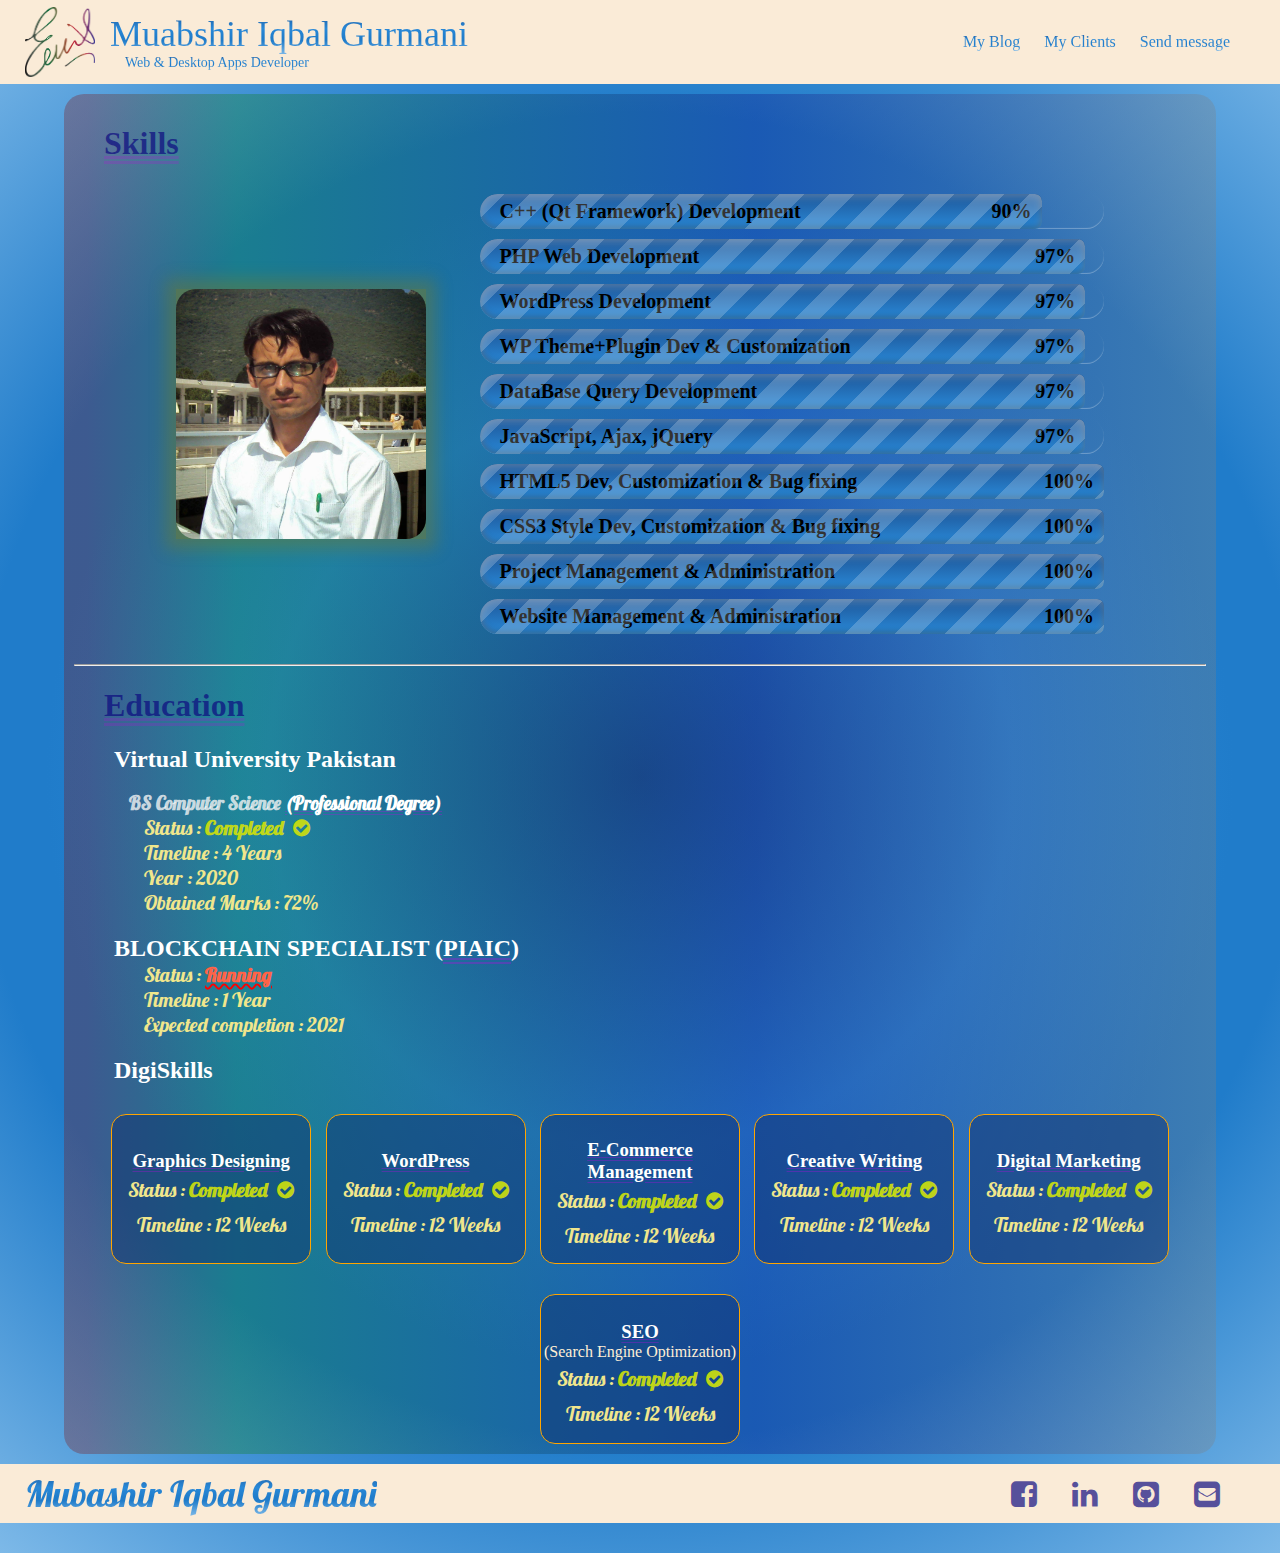
<file: templates/index.html>
<!DOCTYPE html>

<html lang="en">
  <head>
    <meta charset="utf-8" />

   <!--   <title>Mubashir Iqbal Gurmani</title>-->
   <title> {{title}} </title>

    <meta name="description" content="A freelancer with professional skills in C++, Qt C++ Framework, PHP, HTML5, CSS3, JavaScript." />
    <meta name="author" content="Mubashir Iqbal Gurmani" />
    
<link href="https://fonts.googleapis.com/css2?family=Lobster&display=swap" rel="stylesheet">

    <link
      href="https://stackpath.bootstrapcdn.com/font-awesome/4.7.0/css/font-awesome.min.css"
      rel="stylesheet"
      integrity="sha384-wvfXpqpZZVQGK6TAh5PVlGOfQNHSoD2xbE+QkPxCAFlNEevoEH3Sl0sibVcOQVnN"
      crossorigin="anonymous"
    />

    <script>
      $(function () {
        $(".meter > span").each(function () {
          $(this)
            .data("origWidth", $(this).width())
            .width(0)
            .animate(
              {
                width: $(this).data("origWidth"),
              },
              1200
            );
        });
      });
    </script>
    <link rel="stylesheet" href="/static/customStyles.css" />
  </head>

  <body>
    <div class="header">
      <div class="logo">
        <a href="https://www.mubashiriqbal07.com">
          <img
            src="/static/img/mylogo.png"
            alt="Mubashir Iqbal 07 Site logo"
          />
          <div class="siteName">
            <div class="sitetitle">Muabshir Iqbal Gurmani</div>
            <div class="sitedesc">Web & Desktop Apps Developer</div>
          </div>
        </a>
      </div>
      <div class="headerlinks">
        <ul>
          <li class="myblog">
            <a href="https://www.mubashiriqbal07.com/myblog">My Blog</a>
          </li>
          <li class="clients"><a href="">My Clients</a></li>
          <li class="message"><a href="">Send message</a></li>
        </ul>
      </div>
    </div>
    <div class="wrapper">
      <div class="skillbox">
        <h1>Skills</h1>
        <div class="portfolio">
          <div class="mypic">
            <div class="card">
              <div class="frontpic">
                <img
                  src="/static/img/picself02.jpg"
                  alt="Mubashir Iqbal Work Station"
                />
              </div>
              <div class="backpic">
                <img
                  src="/static/img/picself01.JPG"
                  alt="Mubashir Iqbal 07 pic"
                />
              </div>
            </div>
          </div>
          <div class="skills">
            <div class="progressbars">
              <div class="cplusplus">
                <div class="meter red">
                  <span style="width: 90%;" data-caption="90%"
                    >C++ (Qt Framework) Development<span>90%</span></span
                  >
                </div>
              </div>
              <div class="phpdev">
                <div class="meter red">
                  <span style="width: 97%;"
                    >PHP Web Development<span>97%</span></span
                  >
                </div>
              </div>
              <div class="wordpress">
                <div class="meter red">
                  <span style="width: 97%;"
                    >WordPress Development<span>97%</span></span
                  >
                </div>
              </div>

              <div class="themePlugin">
                <div class="meter red">
                  <span style="width: 97%;"
                    >WP Theme+Plugin Dev & Customization<span>97%</span></span
                  >
                </div>
              </div>

              <div class="database">
                <div class="meter red">
                  <span style="width: 97%;"
                    >DataBase Query Development<span>97%</span></span
                  >
                </div>
              </div>
              <div class="JS">
                <div class="meter red">
                  <span style="width: 97%;"
                    >JavaScript, Ajax, jQuery<span>97%</span></span
                  >
                </div>
              </div>
              <div class="HTML5">
                <div class="meter red">
                  <span style="width: 100%;"
                    >HTML5 Dev, Customization & Bug fixing
                    <span>100%</span></span
                  >
                </div>
              </div>

              <div class="CSS">
                <div class="meter red">
                  <span style="width: 100%;"
                    >CSS3 Style Dev, Customization & Bug fixing<span
                      >100%</span
                    ></span
                  >
                </div>
              </div>

              <div class="management">
                <div class="meter red">
                  <span style="width: 100%;"
                    >Project Management & Administration<span>100%</span></span
                  >
                </div>
              </div>

              <div class="website">
                <div class="meter red">
                  <span style="width: 100%;"
                    >Website Management & Administration<span>100%</span></span
                  >
                </div>
              </div>
            </div>
          </div>
        </div>
      </div>
      <hr />
      <div class="educationbox">
        <h1>Education</h1>
        <div class="eduflux">
          <div class="bscs">
            <h2>Virtual University Pakistan</h2>
            <div class="degree">
              <h3>
                BS Computer Science
                <a
                  href="https://www.vu.edu.pk/AcademicPrograms/StudyScheme.aspx?sp=Computer_Science"
                  target="_blank"
                  >(Professional Degree)</a
                >
              </h3>
              <p class="status">
                <span>Status : </span
                ><span class="completed"
                  >Completed <i class="fa fa-check-circle"></i
                ></span>
              </p>
              <p class="leng"><span>Timeline : </span><span>4 Years</span></p>
              <p class="year"><span>Year : </span><span>2020</span></p>
              <p class="perMarks">
                <span>Obtained Marks : </span><span>72%</span>
              </p>
            </div>
          </div>
          <div class="courses">
            <div class="piaic">
              <h2>
                BLOCKCHAIN SPECIALIST (<a
                  href="https://www.piaic.org/block-chain"
                  target="_blank"
                  >PIAIC</a
                >)
              </h2>
              <div class="piaicdetail">
                <p class="status">
                  <span>Status : </span><span class="running">Running</span>
                </p>
                <p class="leng"><span>Timeline : </span><span>1 Year</span></p>
                <p class="current">
                  <span>Expected completion : </span><span>2021</span>
                </p>
              </div>
            </div>
            <div class="digiskills">
              <h2>DigiSkills</h2>
              <div class="digiflex">
                <div class="course">
                  <h3>
                    <a
                      href="https://digiskills.pk/CourseDetails.aspx?Id=GRD101"
                      target="_blank"
                    >
                      Graphics Designing</a
                    >
                  </h3>
                  <div class="details">
                    <p class="status">
                      <span>Status : </span
                      ><span class="completed"
                        >Completed <i class="fa fa-check-circle"></i
                      ></span>
                    </p>
                    <p class="leng">
                      <span>Timeline : </span><span>12 Weeks</span>
                    </p>
                  </div>
                </div>

                <div class="course">
                  <h3>
                    <a
                      href="https://digiskills.pk/CourseDetails.aspx?Id=WPS101"
                      target="_blank"
                    >
                      WordPress
                    </a>
                  </h3>
                  <div class="details">
                    <p class="status">
                      <span>Status : </span
                      ><span class="completed"
                        >Completed <i class="fa fa-check-circle"></i
                      ></span>
                    </p>
                    <p class="leng">
                      <span>Timeline : </span><span>12 Weeks</span>
                    </p>
                  </div>
                </div>

                <div class="course">
                  <h3>
                    <a
                      href="https://digiskills.pk/CourseDetails.aspx?Id=ECM101"
                      target="_blank"
                    >
                      E-Commerce Management</a
                    >
                  </h3>
                  <div class="details">
                    <p class="status">
                      <span>Status : </span
                      ><span class="completed"
                        >Completed <i class="fa fa-check-circle"></i
                      ></span>
                    </p>
                    <p class="leng">
                      <span>Timeline : </span><span>12 Weeks</span>
                    </p>
                  </div>
                </div>

                <div class="course">
                  <h3>
                    <a
                      href="https://digiskills.pk/CourseDetails.aspx?Id=CRW101"
                      target="_blank"
                    >
                      Creative Writing
                    </a>
                  </h3>
                  <div class="details">
                    <p class="status">
                      <span>Status : </span
                      ><span class="completed"
                        >Completed <i class="fa fa-check-circle"></i
                      ></span>
                    </p>
                    <p class="leng">
                      <span>Timeline : </span><span>12 Weeks</span>
                    </p>
                  </div>
                </div>

                <div class="course">
                  <h3>
                    <a
                      href="https://digiskills.pk/CourseDetails.aspx?Id=DGM101"
                      target="_blank"
                    >
                      Digital Marketing
                    </a>
                  </h3>
                  <div class="details">
                    <p class="status">
                      <span>Status : </span
                      ><span class="completed"
                        >Completed <i class="fa fa-check-circle"></i
                      ></span>
                    </p>
                    <p class="leng">
                      <span>Timeline : </span><span>12 Weeks</span>
                    </p>
                  </div>
                </div>
                <div class="course">
                  <h3>
                    <a
                      href="https://digiskills.pk/CourseDetails.aspx?Id=SEO101"
                      target="_blank"
                    >
                      SEO
                    </a>
                  </h3>
                  <span>(Search Engine Optimization)</span>
                  <div class="details">
                    <p class="status">
                      <span>Status : </span><span class="completed">Completed <i class="fa fa-check-circle"></i></span>
                    </p>
                    <p class="leng">
                      <span>Timeline : </span><span>12 Weeks</span>
                    </p>
                  </div>
                </div>
              </div>
            </div>
          </div>
        </div>
      </div>
    </div>

    <footer>
      <div class="footerflex">
        <div class="copyright">
          Mubashir Iqbal Gurmani
        </div>
        <div class="sociallinks">
          <ul class="footul">
            <li>
              <a href="https://www.facebook.com/mubshr07" target="_blank"><i class="fa fa-facebook-square"></i></a>
            </li>
            <li>
              <a href="https://www.linkedin.com/in/mubashir-iqbal-220195195/" target="_blank"><i class="fa fa-linkedin"></i></a>
            </li>
            <li>
              <a href="https://github.com/Mubshr07" target="_blank"><i class="fa fa-github-square"></i></a>
            </li>
            <li>
              <a href="mailto:mubshr07@gmail.com" target="_blank"><i class="fa fa-envelope-square"></i></a>
            </li>
          </ul>
        </div>
      </div>
    </footer>
  </body>
</html>
</file>
<file: static/customStyles.css>
:root {
  --header-backgroundColor: antiquewhite;
  --div-width: 200px;
  --div-height: 200px;
  --progessbar-height: 30px;
}

* {
  box-sizing: border-box;
  transition: all 1s ease-in-out 0s;
}


*::-webkit-scrollbar {
                        width:10px; 
                }
                *::-webkit-scrollbar-track {
                        background:#2989d8; 
                        box-shadow: inset 0 0 6px rgba(0, 0, 0, 0.4);   
                }
                *::-webkit-scrollbar-thumb { 
                        background: linear-gradient( to bottom, red, yellow);
                        border-radius:10px;
                }
                *::-webkit-scrollbar-corner {
                        background:#2989d8;
                }
      
      *::scrollbar {
                        width:10px; 
                }
                *::scrollbar-track {
                        background:#2989d8; 
                        box-shadow: inset 0 0 6px rgba(0, 0, 0, 0.4);   
                }
                *::scrollbar-thumb { 
                        background: linear-gradient( to bottom, red, yellow);
                        border-radius:10px;
                }
                *::scrollbar-corner {
                        background:#2989d8;
                }  
                
                *::-moz-scrollbar {
                        width:10px; 
                }
                *::-moz-scrollbar-track {
                        background:#2989d8; 
                        box-shadow: inset 0 0 6px rgba(0, 0, 0, 0.4);   
                }
                *::-moz-scrollbar-thumb { 
                        background: linear-gradient( to bottom, red, yellow);
                        border-radius:10px;
                }
                *::-moz-scrollbar-corner {
                        background:#2989d8;
                }
                
body {
  background: #1e5799;
  background: -moz-radial-gradient(
    circle,
    #1e5799 0%,
    #2989d8 37%,
    #207cca 59%,
    #207cca 66%,
    #7db9e8
  );
  background: -webkit-radial-gradient(
    circle,
    #1e5799 0%,
    #2989d8 37%,
    #207cca 59%,
    #207cca 66%,
    #7db9e8
  );
  background: radial-gradient(
    circle,
    #1e5799 0%,
    #2989d8 37%,
    #207cca 59%,
    #207cca 66%,
    #7db9e8
  );
  background-blend-mode: overlay;
  margin: 0px;
  padding: 0px;
}

a {
  text-decoration: none;
}

.header,
.footerflex {
  height: auto;
  background: var(--header-backgroundColor);
  width: 100%;
  display: flex;
  flex-wrap: wrap;
  flex-direction: row;
  align-items: center;
  justify-content: space-between;
  padding: 7px 25px;
}
.logo > a {
  width: auto;
  display: flex;
  flex-direction: row;
  align-items: center;
  justify-content: flex-start;
}

.logo img {
  width: 70px;
  height: 70px;
}
.logo img:hover {
  transform-origin: center;
  transform: perspective(800px) scale(1.5, 1.5) translateY(10px)
    translateX(10px);
}

.siteName {
  display: flex;
  flex-direction: column;
  margin-left: 15px;
}

.sitetitle,
.copyright {
  font-size: 36px;
  background: -webkit-linear-gradient(
    #1e5799 0%,
    #2989d8 37%,
    #207cca 59%,
    #207cca 66%,
    #7db9e8
  );
  -webkit-background-clip: text;
  -webkit-text-fill-color: transparent;
}

.sitetitle:hover,
.copyright:hover {
  text-shadow: 1px 1px 2px #1e5799;
}

.sitedesc {
  font-size: 14px;
  background: -webkit-linear-gradient(
    #1e5799 0%,
    #2989d8 37%,
    #207cca 59%,
    #207cca 66%,
    #7db9e8
  );
  -webkit-background-clip: text;
  -webkit-text-fill-color: transparent;
  padding-left: 15px;
}
.sitedesc:hover {
  font-size: 16px;
  text-transform: uppercase;
}

.headerlinks {
  float: right;
  margin-right: 15px;
}
.headerlinks,
.sociallinks {
  list-style: none;
}

.headerlinks > ul > li {
  display: inline-block;
  font-size: 16px;
  font-weight: 500;
  background: -webkit-linear-gradient(
    #1e5799 0%,
    #2989d8 37%,
    #207cca 59%,
    #207cca 66%,
    #7db9e8
  );
  -webkit-background-clip: text;
  -webkit-text-fill-color: transparent;
  padding: 0px 10px;
}

.headerlinks ul li:hover {
  font-weight: 800;
  transform: perspective(800px) scale(1.5, 1.5) scaleZ(70);
  text-decoration: underline orange double;
  text-underline-offset: 15px;
  text-decoration-thickness: 1px;
  -webkit-text-underline-offset: 15px;
  -webkit-text-decoration-thickness: 1px;
}

.wrapper {
  background: linear-gradient(
    to right,
    rgba(128, 12, 10, 0.3) 2%,
    rgba(12, 128, 10, 0.3) 15%,
    rgba(12, 10, 128, 0.3) 60%,
    rgba(128, 128, 128, 0.3)
  );
  width: 90%;
  height: auto;
  border: 0px dashed orange;
  margin: 10px auto;
  padding: 10px;
  border-radius: 20px;
}

.portfolio {
  display: flex;
  flex-direction: row;
  align-items: center;
  justify-content: center;
  flex-wrap: wrap;
  border: 0px solid black;
  margin: 10px auto;
}
.mypic {
  width: var(--div-width);
  height: var(--div-height);
  border: 0px solid black;
}
.card {
  width: var(--div-width);
  height: var(--div-height);
  transition: all 1s ease-in-out 0s;
  position: absolute;
  transform-style: preserve-3d;
}
.card img {
  width: var(--div-width);
  height: var(--div-height);
  border-radius: 20px;
}
.frontpic {
  width: var(--div-width);
  height: var(--div-height);
  text-align: center;
  line-height: var(--div-height);
  background: rgba(123, 123, 032, 0.5);
  box-shadow: 0px 0px 15px 10px rgba(123, 123, 032, 0.4);
  backface-visibility: hidden;
  z-index: 1;
}
.backpic {
  width: var(--div-width);
  height: var(--div-height);
  text-align: center;
  line-height: var(--div-height);
  background: rgba(0, 232, 155, 0.377);
  color: #fff;
  z-index: 0;
  transition: all 0.5s linear 0s;
  box-shadow: 0px 0px 15px 10px rgba(0, 232, 155, 0.377);
  transform: rotateY(180deg) translateY(calc(var(--div-height) * -1));
  backface-visibility: hidden;
}

.mypic:hover .card {
  transform-origin: center;
  transform: scale(1.2, 1.2) rotateY(-180deg) rotateZ(360deg) translateX(-20px);
  z-index: 100;
}

.skills {
  border: 0px solid orange;
  margin-left: 5%;
  flex: 0 1 auto;
}
.meter {
  height: var(--progessbar-height);
  line-height: var(--progessbar-height);
  text-indent: 20px;
  font-weight: 700;
  font-size: 20px;
  position: relative;
  margin: 10px 0; /* Just for demo spacing */
  background: transparent;
  -moz-border-radius: 25px;
  -webkit-border-radius: 25px;
  border-radius: 25px;
  padding: 0px;
  -webkit-box-shadow: inset 0 -1px 1px rgba(255, 255, 255, 0.3);
  -moz-box-shadow: inset 0 -1px 1px rgba(255, 255, 255, 0.3);
  box-shadow: inset 0 -1px 1px rgba(255, 255, 255, 0.3);
}
.meter > span {
  display: block;
  height: 100%;
  -webkit-border-top-right-radius: 8px;
  -webkit-border-bottom-right-radius: 8px;
  -moz-border-radius-topright: 8px;
  -moz-border-radius-bottomright: 8px;
  border-top-right-radius: 8px;
  border-bottom-right-radius: 8px;
  -webkit-border-top-left-radius: 20px;
  -webkit-border-bottom-left-radius: 20px;
  -moz-border-radius-topleft: 20px;
  -moz-border-radius-bottomleft: 20px;
  border-top-left-radius: 20px;
  border-bottom-left-radius: 20px;
  background-color: rgb(43, 194, 83);
  background-image: -webkit-gradient(
    linear,
    left bottom,
    left top,
    color-stop(0, rgb(43, 194, 83)),
    color-stop(1, rgb(84, 240, 84))
  );
  background-image: -moz-linear-gradient(
    center bottom,
    rgb(43, 194, 83) 37%,
    rgb(84, 240, 84) 69%
  );
  -webkit-box-shadow: inset 0 2px 9px rgba(255, 255, 255, 0.3),
    inset 0 -2px 6px rgba(0, 0, 0, 0.4);
  -moz-box-shadow: inset 0 2px 9px rgba(255, 255, 255, 0.3),
    inset 0 -2px 6px rgba(0, 0, 0, 0.4);
  box-shadow: inset 0 2px 9px rgba(255, 255, 255, 0.3),
    inset 0 -2px 6px rgba(0, 0, 0, 0.4);
  position: relative;
  overflow: hidden;
}
.meter > span:after {
  content: "";
  position: absolute;
  top: 0;
  left: 0;
  bottom: 0;
  right: 0;
  background-image: -webkit-gradient(
    linear,
    0 0,
    100% 100%,
    color-stop(0.25, rgba(255, 255, 255, 0.2)),
    color-stop(0.25, transparent),
    color-stop(0.5, transparent),
    color-stop(0.5, rgba(255, 255, 255, 0.2)),
    color-stop(0.75, rgba(255, 255, 255, 0.2)),
    color-stop(0.75, transparent),
    to(transparent)
  );
  background-image: -moz-linear-gradient(
    -45deg,
    rgba(255, 255, 255, 0.2) 25%,
    transparent 25%,
    transparent 50%,
    rgba(255, 255, 255, 0.2) 50%,
    rgba(255, 255, 255, 0.2) 75%,
    transparent 75%,
    transparent
  );
  z-index: 0;
  -webkit-background-size: 50px 50px;
  -moz-background-size: 50px 50px;
  -webkit-animation: move 2s linear infinite;
  -webkit-border-top-right-radius: 8px;
  -webkit-border-bottom-right-radius: 8px;
  -moz-border-radius-topright: 8px;
  -moz-border-radius-bottomright: 8px;
  border-top-right-radius: 8px;
  border-bottom-right-radius: 8px;
  -webkit-border-top-left-radius: 20px;
  -webkit-border-bottom-left-radius: 20px;
  -moz-border-radius-topleft: 20px;
  -moz-border-radius-bottomleft: 20px;
  border-top-left-radius: 20px;
  border-bottom-left-radius: 20px;
  overflow: hidden;
}

.red > span > span {
  float: right;
  padding-right: 10px;
}

@-webkit-keyframes move {
  0% {
    background-position: 0 0;
  }
  100% {
    background-position: 50px 50px;
  }
}
.red > span {
  background-color: #f0a3a3;
  background-image: -moz-linear-gradient(top, #1e5799, #2989d8);
  background-image: -webkit-gradient(
    linear,
    left top,
    left bottom,
    color-stop(0, #1e5799),
    color-stop(1, #2989d8)
  );
  background-image: -webkit-linear-gradient(#1e5799, #2989d8);
}

.red:hover {
  color: blanchedalmond;
  transform-origin: center;
  transform: perspective(1200px) scale(1.2, 1.2) rotateY(360deg)
    translateZ(20px);
  -webkit-box-shadow: 1px 1px 2px 5px white;
  -moz-box-shadow: 1px 1px 2px 5px white;
  box-shadow: 0px 0px 10px 2px white;
}

.red > span:hover {
  background-color: #f0a3a3;
  background-image: -moz-linear-gradient(top, #079212, #079212);
  background-image: -webkit-gradient(
    linear,
    left top,
    left bottom,
    color-stop(0, #079212),
    color-stop(1, #079212)
  );
  background-image: -webkit-linear-gradient(#079212, #079212);
}

hr {
  display: block;
  margin: 20px 0px;
  color: transparent;
  background: #207cca;
  height: 1px;
}

h1 {
  color: rgba(12, 10, 128, 0.7);
  text-decoration: underline double rgba(202, 00, 232, 0.2);
}
h2 {
  color: #fff;
  padding-left: 10px;
  margin-bottom: 0px;
}
h2 > a,
h3 > a {
  color: #fff;
  text-decoration: underline rgba(202, 00, 232, 0.3) double;
}
h3 {
  color: rgba(245, 245, 245, 0.8);
  padding-left: 25px;
  margin-bottom: 0px;
  padding-bottom: 0px;
}
h3 > p {
  margin: 0px;
  padding: 0px;
}

.details > p,
.degree,
.degree > p,
.piaicdetail > p {
  margin: 0px;
  font-family: 'Lobster', cursive;
}

.degree > p,
.piaicdetail {
  margin-left: 40px;
}

p {
  font-size: 20px;
  color: khaki;
}
.completed {
  color: rgba(201, 221, 18, 0.945);
  font-weight: 600;
}
.running {
  color: tomato;
  font-weight: 600;
  text-decoration: underline red wavy;
}
i {
  margin-left: 5px;
}

.digiflex {
  display: flex;
  flex-wrap: wrap;
  align-items: center;
  justify-content: space-around;
  align-content: center;
}
.course > h3 {
  padding: 0px;
  text-align: center;
}

.course {
  border: 0px solid orange;
  flex: 0 1 200px;
  background: rgba(17, 49, 110, 0.486);
  border-radius: 15px;
  margin-top: 30px;
  text-align: center;
  height: 150px;
  display: flex;
  flex-direction: column;
  align-items: center;
  justify-content: center;
  align-self: center;
}

.details > p {
  margin: 5px auto 10px auto;
}
.course > span {
  color: papayawhip;
}

.sociallinks > ul {
  display: flex;
  padding-right: 20px;
  margin: 0px;
}

.sociallinks > ul > li {
  display: inline-block;
  margin: 0px;
  padding: 0px 15px;
}
.footul i {
  font-size: 30px;
  color: rgba(12, 10, 128, 0.7);
}
footer {
  padding-bottom: 30px;
}
.copyright {
  font-family: 'Lobster', cursive;
}

@media screen and (min-width: 250px) and (max-width: 399px) {
  .logo > a > img, .sitedesc {
    display: none;
  }
  .sitetitle, .copyright {
    font-size: 22px; 
  }
  .red:hover {
    transform-origin: center;
    transform: none;
  }
  .meter {
    font-size: 1em;
    font-weight: 200;
  }
  .mypic .card {
    transform-origin: center;
    transform: scale(1, 1) rotateY(-180deg);
  }
  .mypic:hover .card {
    transform-origin: center;
    transform: scale(1, 1) rotateY(0deg) rotateZ(0deg) translateX(0px);
    z-index: 100;
  }
}
@media screen and (min-width: 400px) and (max-width: 549px) {
  :root {
    --div-width: 200px;
    --div-height: 200px;
    --progessbar-height: 25px;
  }
  .header, footer {
    flex-direction: column;
    padding: 0px;
    margin: 0px;
    text-align: center;
    justify-content: center;
    align-items: center;
  }
  .sociallinks > ul {
    padding: 0px;
    margin: 0px;
    text-align: center;

  }
  .skills {
    margin-top: 20px;
  }
  .skills {
    flex: 0 1 auto;
  }
  .red:hover {
    transform-origin: center;
    transform: none;
  }
  .meter {
    font-size: 1em;
    font-weight: 200;
  }
  .mypic .card {
    transform-origin: center;
    transform: scale(1, 1) rotateY(-180deg);
  }
  .mypic:hover .card {
    transform-origin: center;
    transform: scale(1, 1) rotateY(0deg) rotateZ(0deg) translateX(0px);
    z-index: 100;
  }
}
@media screen and (min-width: 550px) and (max-width: 767px) {
  :root {
    --div-width: 300px;
    --div-height: 300px;
    --progessbar-height: 30px;
  }
  .header {
    flex-direction: column;
  }
  .skills {
    margin-top: 20px;
  }
  .skills {
    flex: 0.6 0 auto;
  }
}
@media screen and (min-width: 768px) and (max-width: 850px) {
  :root {
    --div-width: 300px;
    --div-height: 300px;
    --progessbar-height: 30px;
  }
  .header {
    flex-direction: column;
  }
  .skills {
    margin-top: 20px;
  }
  .skills {
    flex: 0.6 0 auto;
  }
  .course {
    border: 1px solid orange;
  }
  .course:hover {
    transform-origin: center;
    transform: scale(1.2, 1.2) translateY(-20px);
    -webkit-box-shadow: 0 0px 10px 5px rgba(255, 255, 255, 0.3);
    -moz-box-shadow: 0 0px 10px 5px rgba(255, 255, 255, 0.3);
    box-shadow: 0 0px 10px 5px rgba(255, 255, 255, 0.3);
  }
}
@media screen and (min-width: 992px) and (max-width: 1199px) {
  :root {
    --div-width: 250px;
    --div-height: 250px;
    --progessbar-height: 35px;
  }
  .skills {
    flex: 0.5 0 auto;
  }
  .educationbox,
  .skillbox {
    padding: 0px 30px;
  }
  .course {
    border: 1px solid orange;
  }
  .course:hover {
    transform-origin: center;
    transform: scale(1.2, 1.2) translateY(-20px);
    -webkit-box-shadow: 0 0px 10px 5px rgba(255, 255, 255, 0.3);
    -moz-box-shadow: 0 0px 10px 5px rgba(255, 255, 255, 0.3);
    box-shadow: 0 0px 10px 5px rgba(255, 255, 255, 0.3);
  }
}
@media screen and (min-width: 1200px) and (max-width: 1499px) {
  :root {
    --div-width: 250px;
    --div-height: 250px;
    --progessbar-height: 35px;
  }
  .skills {
    flex: 0.5 0 auto;
  }
  .educationbox,
  .skillbox {
    padding: 0px 30px;
  }
  .course {
    border: 1px solid orange;
  }
  .course:hover {
    transform-origin: center;
    transform: scale(1.2, 1.2) translateY(-20px);
    -webkit-box-shadow: 0 0px 10px 5px rgba(255, 255, 255, 0.3);
    -moz-box-shadow: 0 0px 10px 5px rgba(255, 255, 255, 0.3);
    box-shadow: 0 0px 10px 5px rgba(255, 255, 255, 0.3);
  }
}
@media screen and (min-width: 1500px) {
  :root {
    --div-width: 300px;
    --div-height: 300px;
    --progessbar-height: 35px;
  }
  .skills {
    flex: 0.8 0 auto;
  }
  .educationbox,
  .skillbox {
    padding: 0px 30px;
  }
  .course {
    border: 2px solid orange;
  }
  .course:hover {
    transform-origin: center;
    transform: scale(1.5, 1.5) translateY(-30px);
    -webkit-box-shadow: 0 0px 10px 5px rgba(255, 255, 255, 0.3);
    -moz-box-shadow: 0 0px 10px 5px rgba(255, 255, 255, 0.3);
    box-shadow: 0 0px 10px 5px rgba(255, 255, 255, 0.3);
  }
}
</file>
